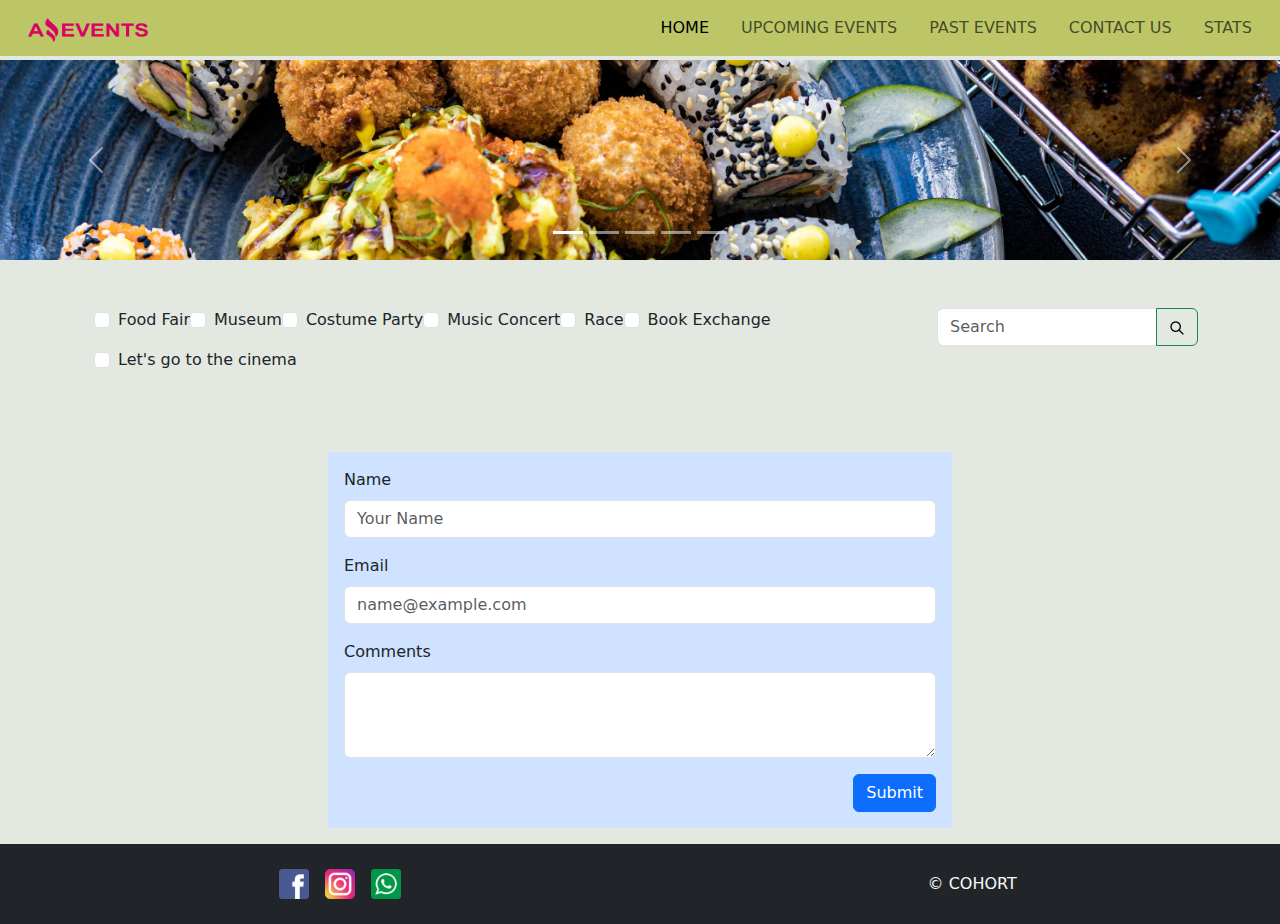
<file: pages/contact_us.html>
<!DOCTYPE html>
<html lang="en">

<head>
    <meta charset="UTF-8">
    <meta name="viewport" content="width=device-width, initial-scale=1.0">
    <link rel="icon" href="../assets/favicon.png" type="image/x-icon">
    <link href="https://cdn.jsdelivr.net/npm/bootstrap@5.3.3/dist/css/bootstrap.min.css" rel="stylesheet"
        integrity="sha384-QWTKZyjpPEjISv5WaRU9OFeRpok6YctnYmDr5pNlyT2bRjXh0JMhjY6hW+ALEwIH" crossorigin="anonymous">
    <link rel="stylesheet" href="../css/main.css">

    <title>Contact US - Amazing events</title>
</head>

<body>
    <header>
        <nav class="navbar navbar-expand-md sticky-top">
            <div class="container-fluid">
                <a class="navbar-brand px-3" href="../index.html">
                    <img src="../assets/amazing_brand.png" alt="Logo">
                </a>
                <button class="navbar-toggler" type="button" data-bs-toggle="collapse"
                    data-bs-target="#navbarSupportedContent" aria-controls="navbarSupportedContent"
                    aria-expanded="false" aria-label="Toggle navigation">
                    <span class="navbar-toggler-icon"></span>
                </button>

                <div class="collapse navbar-collapse justify-content-end" id="navbarSupportedContent">
                    <ul class="navbar-nav mb-2 mb-lg-0">
                        <li class="nav-item">
                            <a class="nav-link active px-3" href="../index.html">HOME</a>
                        </li>
                        <li class="nav-item">
                            <a class="nav-link px-3" href="./upcoming_events.html">UPCOMING EVENTS</a>
                        </li>
                        <li class="nav-item">
                            <a class="nav-link px-3" href="./past_events.html">PAST EVENTS</a>
                        </li>
                        <li class="nav-item">
                            <a class="nav-link px-3" aria-current="page" href="./contact_us.html">CONTACT US</a>
                        </li>
                        <li class="nav-item">
                            <a class="nav-link px-3" href="./stats.html">STATS</a>
                        </li>
                    </ul>
                </div>
            </div>
        </nav>
    </header>

    <main>
        <div id="carouselExampleCaptions" class="carousel d-flex align-items-center w-100 overflow-y-hidden slide" data-bs-ride="true">
            <div class="carousel-indicators">
                <button type="button" data-bs-target="#carouselExampleCaptions" data-bs-slide-to="0" class="active"
                    aria-current="true" aria-label="Slide 1"></button>
                <button type="button" data-bs-target="#carouselExampleCaptions" data-bs-slide-to="1"
                    aria-label="Slide 2"></button>
                <button type="button" data-bs-target="#carouselExampleCaptions" data-bs-slide-to="2"
                    aria-label="Slide 3"></button>
                <button type="button" data-bs-target="#carouselExampleCaptions" data-bs-slide-to="3"
                    aria-label="Slide 4"></button>
                <button type="button" data-bs-target="#carouselExampleCaptions" data-bs-slide-to="4"
                    aria-label="Slide 5"></button>
            </div>
            <div class="carousel-inner d-flex align-items-center">
                <div class="carousel-item active">
                    <img src="../assets/optional_banner_1.jpg" class="d-block w-100 object-fit-cover"  alt="Fa Food">
                    <div class="carousel-caption d-md-block">
                      <h5>HOME</h5>
                      <p>Welcome to Amazing Events</p>
                    </div>
                  </div>
                <div class="carousel-item">
                    <img src="../assets/optional_banner_2.jpg" class="d-block w-100 object-fit-cover" alt="Banner 2">
                    <div class="carousel-caption d-none d-md-block">
                        <h5>Live Opera</h5>
                    </div>
                </div>
                <div class="carousel-item">
                    <img src="../assets/optional_banner_3.jpg" class="d-block w-100 object-fit-cover" alt="Banner 3">
                    <div class="carousel-caption d-none d-md-block">
                        <h5>Museum</h5>
                    </div>
                </div>
                <div class="carousel-item">
                    <img src="../assets/optional_banner_4.jpg" class="d-block w-100 object-fit-cover" alt="Banner 4">
                    <div class="carousel-caption d-none d-md-block">
                        <h5>Magic Event Surprise</h5>
                    </div>
                </div>
                <div class="carousel-item">
                    <img src="../assets/optional_banner_5.jpg" class="d-block w-100 object-fit-cover" alt="Banner 5">
                    <div class="carousel-caption d-none d-md-block">
                        <h5>Live Karaoke</h5>
                    </div>
                </div>
            </div>
            <button class="carousel-control-prev" type="button" data-bs-target="#carouselExampleCaptions"
                data-bs-slide="prev">
                <span class="carousel-control-prev-icon" aria-hidden="true"></span>
                <span class="visually-hidden">Previous</span>
            </button>
            <button class="carousel-control-next" type="button" data-bs-target="#carouselExampleCaptions"
                data-bs-slide="next">
                <span class="carousel-control-next-icon" aria-hidden="true"></span>
                <span class="visually-hidden">Next</span>
            </button>
        </div>

        <div class="container py-5">
            <div class="row align-items-start">
                <div class="col-md-9">
                    <div class="container d-flex flex-wrap align-items-center">
                        <div class="form-check mb-3">
                            <input class="form-check-input" type="checkbox" value="" id="flexCheckDefault1">
                            <label class="form-check-label" for="flexCheckDefault1">
                                Food Fair
                            </label>
                        </div>

                        <div class="form-check mb-3">
                            <input class="form-check-input" type="checkbox" value="" id="flexCheckChecked1">
                            <label class="form-check-label" for="flexCheckChecked1">
                                Museum
                            </label>
                        </div>

                        <div class="form-check mb-3">
                            <input class="form-check-input" type="checkbox" value="" id="flexCheckChecked2">
                            <label class="form-check-label" for="flexCheckChecked2">
                                Costume Party
                            </label>
                        </div>

                        <div class="form-check mb-3">
                            <input class="form-check-input" type="checkbox" value="" id="flexCheckChecked3">
                            <label class="form-check-label" for="flexCheckChecked3">
                                Music Concert
                            </label>
                        </div>

                        <div class="form-check mb-3">
                            <input class="form-check-input" type="checkbox" value="" id="flexCheckDefault2">
                            <label class="form-check-label" for="flexCheckDefault2">
                                Race
                            </label>
                        </div>

                        <div class="form-check mb-3">
                            <input class="form-check-input" type="checkbox" value="" id="flexCheckDefault3">
                            <label class="form-check-label" for="flexCheckDefault3">
                                Book Exchange
                            </label>
                        </div>

                        <div class="form-check mb-3">
                            <input class="form-check-input" type="checkbox" value="" id="flexCheckDefault4">
                            <label class="form-check-label" for="flexCheckDefault4">
                                Let's go to the cinema
                            </label>
                        </div>
                    </div>
                </div>

                <div class="col-md-3">
                    <form class="mb-3">
                        <div class="input-group">
                            <input class="form-control" type="search" placeholder="Search" aria-label="Search">
                            <button class="btn btn-outline-success" type="submit"><img src="../assets/search.png"
                                    alt="Search"></button>
                        </div>
                    </form>
                </div>
            </div>
        </div>

        <div class="container-fluid d-flex flex-wrap justify-content-center py-3 px-3">
            <div class="bg-form bg-primary-subtle p-3 w-50">
                <form>
                    <div class="mb-3">
                        <label for="exampleInputName" class="form-label">Name</label>
                        <input id="exampleInputName" class="form-control" type="text" placeholder="Your Name" aria-label="default input example">
                    </div>
                    <div class="mb-3">
                        <label for="exampleFormControlInput1" class="form-label">Email</label>
                        <input type="email" class="form-control" id="exampleFormControlInput1" placeholder="name@example.com">
                    </div>
                    <div class="mb-3">
                        <label for="exampleFormControlTextarea1" class="form-label">Comments</label>
                        <textarea class="form-control" id="exampleFormControlTextarea1" rows="3"></textarea>
                    </div>
        
                    <div class="d-flex justify-content-end">
                        <button type="submit" class="btn btn-primary">Submit</button>
                    </div>
                </form>
            </div>
        </div>
        



    


    </main>


    <footer class="d-flex justify-content-around align-items-center bg-dark text-light">
        <ul class="nav list-unstyled d-flex justify-content-center justify-content-md-start mb-3 mb-md-0">
            <li class="ms-3">
                <a class="text-muted" href="https://www.facebook.com/" target="_blank">
                    <img src="../assets/facebook.png" alt="Facebook" width="30" height="30">
                </a>
            </li>
            <li class="ms-3">
                <a class="text-muted" href="https://www.instagram.com/" target="_blank">
                    <img src="../assets/instagram.png" alt="Instagram" width="30" height="30">
                </a>
            </li>
            <li class="ms-3">
                <a class="text-muted" href="https://www.whatsapp.com/?lang=es_LA" target="_blank">
                    <img src="../assets/whatsapp.png" alt="Whatsapp" width="30" height="30">
                </a>
            </li>
        </ul>
        <span class="mb-3 mb-md-0 custom-color">&copy; COHORT</span>
    </footer>

    <script src="https://cdn.jsdelivr.net/npm/bootstrap@5.3.3/dist/js/bootstrap.bundle.min.js"
        integrity="sha384-YvpcrYf0tY3lHB60NNkmXc5s9fDVZLESaAA55NDzOxhy9GkcIdslK1eN7N6jIeHz"
        crossorigin="anonymous"></script>

</body>

</html>
</file>
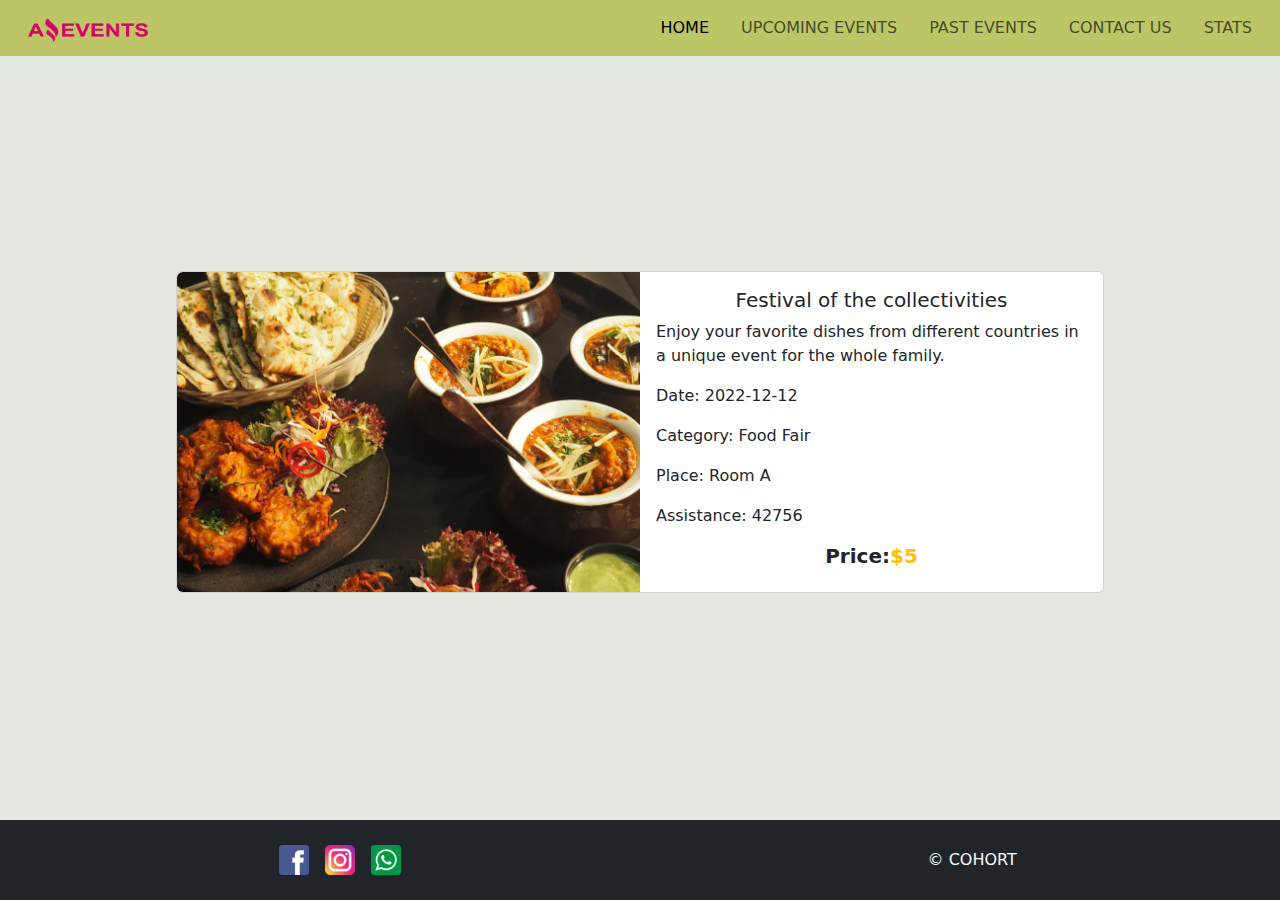
<file: pages/details.html>
<!DOCTYPE html>
<html lang="en">

<head>
    <meta charset="UTF-8">
    <meta name="viewport" content="width=device-width, initial-scale=1.0">
    <link rel="icon" href="../assets/favicon.png" type="image/x-icon">
    <link href="https://cdn.jsdelivr.net/npm/bootstrap@5.3.3/dist/css/bootstrap.min.css" rel="stylesheet"
        integrity="sha384-QWTKZyjpPEjISv5WaRU9OFeRpok6YctnYmDr5pNlyT2bRjXh0JMhjY6hW+ALEwIH" crossorigin="anonymous">
    <link rel="stylesheet" href="../css/main.css">

    <title>Details - Amazing events</title>
</head>

<body>
    <header>
        <nav class="navbar navbar-expand-md sticky-top">
            <div class="container-fluid">
                <a class="navbar-brand px-3" href="../index.html">
                    <img src="../assets/amazing_brand.png" alt="Logo">
                </a>
                <button class="navbar-toggler" type="button" data-bs-toggle="collapse"
                    data-bs-target="#navbarSupportedContent" aria-controls="navbarSupportedContent"
                    aria-expanded="false" aria-label="Toggle navigation">
                    <span class="navbar-toggler-icon"></span>
                </button>

                <div class="collapse navbar-collapse justify-content-end" id="navbarSupportedContent">
                    <ul class="navbar-nav mb-2 mb-lg-0">
                        <li class="nav-item">
                            <a class="nav-link active px-3" href="../index.html">HOME</a>
                        </li>
                        <li class="nav-item">
                            <a class="nav-link px-3" href="./upcoming_events.html">UPCOMING EVENTS</a>
                        </li>
                        <li class="nav-item">
                            <a class="nav-link px-3" href="./past_events.html">PAST EVENTS</a>
                        </li>
                        <li class="nav-item">
                            <a class="nav-link px-3" href="./contact_us.html">CONTACT US</a>
                        </li>
                        <li class="nav-item">
                            <a class="nav-link px-3" href="./stats.html">STATS</a>
                        </li>
                    </ul>
                </div>
            </div>
        </nav>
    </header>

    <main class="d-flex justify-content-center align-items-center">

        <div class="container-fluid d-flex flex-wrap justify-content-center py-3 px-3 w-75 h-100" >
            <div class="card mb-3 w-100 h-100">
                <div class="row g-0">
                    <div class="col-md-6">
                        <img src=" ../assets/food_fair.jpg" class="img-fluid rounded-start h-100 w-100 object-fit-cover" alt="Food Fair">
                    </div>
                    <div class="col-md-6">
                        <div class="card-body d-flex flex-column justify-content-center h-100 w-100">
                            <h5 class="card-title d-flex justify-content-center">Festival of the collectivities</h5>
                            <p class="card-text">Enjoy your favorite dishes from different countries in a unique event for the whole family.</p>
                            <p class="card-text">Date: 2022-12-12</p>
                            <p class="card-text">Category: Food Fair</p>
                            <p class="card-text">Place: Room A</p>
                            <p class="card-text">Assistance: 42756</p>
                            <h4 class="d-flex fw-bold fs-5 justify-content-center">Price: <span class="text-warning fw-bold fs-5">$5</span></h4>
                        </div>
                    </div>
                </div>
            </div>
        </div>

    </main>


    <footer class="d-flex justify-content-around align-items-center bg-dark text-light">
        <ul class="nav list-unstyled d-flex justify-content-center justify-content-md-start mb-3 mb-md-0">
            <li class="ms-3">
                <a class="text-muted" href="https://www.facebook.com/" target="_blank">
                    <img src="../assets/facebook.png" alt="Facebook" width="30" height="30">
                </a>
            </li>
            <li class="ms-3">
                <a class="text-muted" href="https://www.instagram.com/" target="_blank">
                    <img src="../assets/instagram.png" alt="Instagram" width="30" height="30">
                </a>
            </li>
            <li class="ms-3">
                <a class="text-muted" href="https://www.whatsapp.com/?lang=es_LA" target="_blank">
                    <img src="../assets/whatsapp.png" alt="Whatsapp" width="30" height="30">
                </a>
            </li>
        </ul>
        <span class="mb-3 mb-md-0 custom-color">&copy; COHORT</span>
    </footer>

    <script src="https://cdn.jsdelivr.net/npm/bootstrap@5.3.3/dist/js/bootstrap.bundle.min.js"
        integrity="sha384-YvpcrYf0tY3lHB60NNkmXc5s9fDVZLESaAA55NDzOxhy9GkcIdslK1eN7N6jIeHz"
        crossorigin="anonymous"></script>

</body>

</html>
</file>
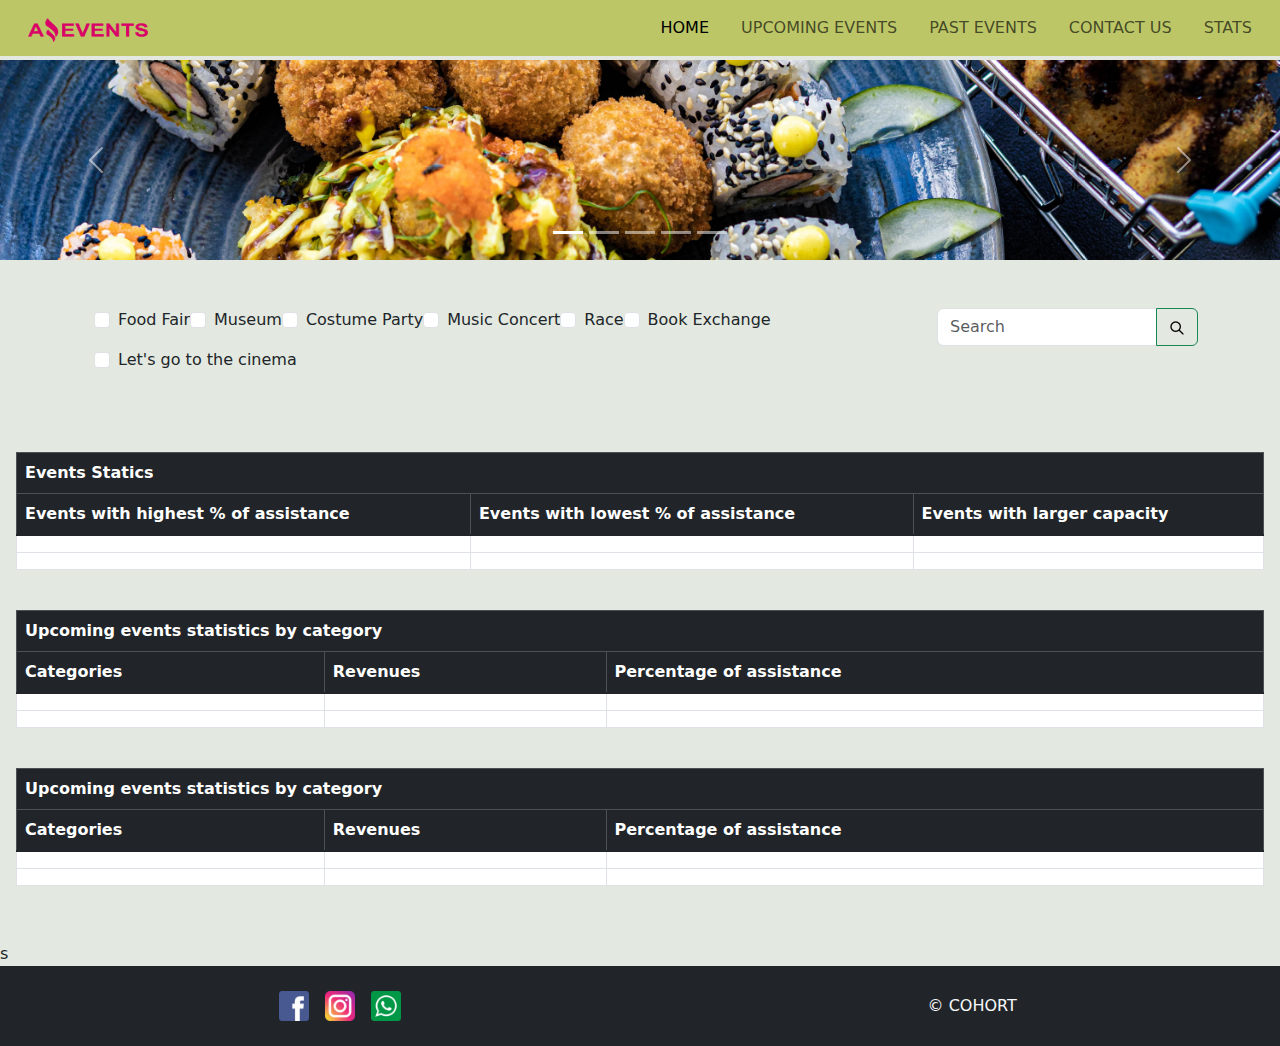
<file: pages/stats.html>
<!DOCTYPE html>
<html lang="en">

<head>
    <meta charset="UTF-8">
    <meta name="viewport" content="width=device-width, initial-scale=1.0">
    <link rel="icon" href="../assets/favicon.png" type="image/x-icon">
    <link href="https://cdn.jsdelivr.net/npm/bootstrap@5.3.3/dist/css/bootstrap.min.css" rel="stylesheet"
        integrity="sha384-QWTKZyjpPEjISv5WaRU9OFeRpok6YctnYmDr5pNlyT2bRjXh0JMhjY6hW+ALEwIH" crossorigin="anonymous">
    <link rel="stylesheet" href="../css/main.css">

    <title>Stats - Amazing events</title>
</head>

<body>
    <header>
        <nav class="navbar navbar-expand-md sticky-top">
            <div class="container-fluid">
                <a class="navbar-brand px-3" href="../index.html">
                    <img src="../assets/amazing_brand.png" alt="Logo">
                </a>
                <button class="navbar-toggler" type="button" data-bs-toggle="collapse"
                    data-bs-target="#navbarSupportedContent" aria-controls="navbarSupportedContent"
                    aria-expanded="false" aria-label="Toggle navigation">
                    <span class="navbar-toggler-icon"></span>
                </button>

                <div class="collapse navbar-collapse justify-content-end" id="navbarSupportedContent">
                    <ul class="navbar-nav mb-2 mb-lg-0">
                        <li class="nav-item">
                            <a class="nav-link active px-3" href="../index.html">HOME</a>
                        </li>
                        <li class="nav-item">
                            <a class="nav-link px-3" href="./upcoming_events.html">UPCOMING EVENTS</a>
                        </li>
                        <li class="nav-item">
                            <a class="nav-link px-3" href="./past_events.html">PAST EVENTS</a>
                        </li>
                        <li class="nav-item">
                            <a class="nav-link px-3" href="./contact_us.html">CONTACT US</a>
                        </li>
                        <li class="nav-item">
                            <a class="nav-link px-3" aria-current="page" href="./stats.html">STATS</a>
                        </li>
                    </ul>
                </div>
            </div>
        </nav>
    </header>

    <main>
        <div id="carouselExampleCaptions" class="carousel d-flex align-items-center w-100 overflow-y-hidden slide" data-bs-ride="true">
            <div class="carousel-indicators">
                <button type="button" data-bs-target="#carouselExampleCaptions" data-bs-slide-to="0" class="active"
                    aria-current="true" aria-label="Slide 1"></button>
                <button type="button" data-bs-target="#carouselExampleCaptions" data-bs-slide-to="1"
                    aria-label="Slide 2"></button>
                <button type="button" data-bs-target="#carouselExampleCaptions" data-bs-slide-to="2"
                    aria-label="Slide 3"></button>
                <button type="button" data-bs-target="#carouselExampleCaptions" data-bs-slide-to="3"
                    aria-label="Slide 4"></button>
                <button type="button" data-bs-target="#carouselExampleCaptions" data-bs-slide-to="4"
                    aria-label="Slide 5"></button>
            </div>
            <div class="carousel-inner d-flex align-items-center">
                <div class="carousel-item active">
                    <img src="../assets/optional_banner_1.jpg" class="d-block w-100 object-fit-cover"  alt="Fa Food">
                    <div class="carousel-caption d-md-block">
                      <h5>HOME</h5>
                      <p>Welcome to Amazing Events</p>
                    </div>
                  </div>
                <div class="carousel-item">
                    <img src="../assets/optional_banner_2.jpg" class="d-block w-100 object-fit-cover" alt="Banner 2">
                    <div class="carousel-caption d-none d-md-block">
                        <h5>Live Opera</h5>
                    </div>
                </div>
                <div class="carousel-item">
                    <img src="../assets/optional_banner_3.jpg" class="d-block w-100 object-fit-cover" alt="Banner 3">
                    <div class="carousel-caption d-none d-md-block">
                        <h5>Museum</h5>
                    </div>
                </div>
                <div class="carousel-item">
                    <img src="../assets/optional_banner_4.jpg" class="d-block w-100 object-fit-cover" alt="Banner 4">
                    <div class="carousel-caption d-none d-md-block">
                        <h5>Magic Event Surprise</h5>
                    </div>
                </div>
                <div class="carousel-item">
                    <img src="../assets/optional_banner_5.jpg" class="d-block w-100 object-fit-cover" alt="Banner 5">
                    <div class="carousel-caption d-none d-md-block">
                        <h5>Live Karaoke</h5>
                    </div>
                </div>
            </div>
            <button class="carousel-control-prev" type="button" data-bs-target="#carouselExampleCaptions"
                data-bs-slide="prev">
                <span class="carousel-control-prev-icon" aria-hidden="true"></span>
                <span class="visually-hidden">Previous</span>
            </button>
            <button class="carousel-control-next" type="button" data-bs-target="#carouselExampleCaptions"
                data-bs-slide="next">
                <span class="carousel-control-next-icon" aria-hidden="true"></span>
                <span class="visually-hidden">Next</span>
            </button>
        </div>

        <div class="container py-5">
            <div class="row align-items-start">
                <div class="col-md-9">
                    <div class="container d-flex flex-wrap align-items-center">
                        <div class="form-check mb-3">
                            <input class="form-check-input" type="checkbox" value="" id="flexCheckDefault1">
                            <label class="form-check-label" for="flexCheckDefault1">
                                Food Fair
                            </label>
                        </div>

                        <div class="form-check mb-3">
                            <input class="form-check-input" type="checkbox" value="" id="flexCheckChecked1">
                            <label class="form-check-label" for="flexCheckChecked1">
                                Museum
                            </label>
                        </div>

                        <div class="form-check mb-3">
                            <input class="form-check-input" type="checkbox" value="" id="flexCheckChecked2">
                            <label class="form-check-label" for="flexCheckChecked2">
                                Costume Party
                            </label>
                        </div>

                        <div class="form-check mb-3">
                            <input class="form-check-input" type="checkbox" value="" id="flexCheckChecked3">
                            <label class="form-check-label" for="flexCheckChecked3">
                                Music Concert
                            </label>
                        </div>

                        <div class="form-check mb-3">
                            <input class="form-check-input" type="checkbox" value="" id="flexCheckDefault2">
                            <label class="form-check-label" for="flexCheckDefault2">
                                Race
                            </label>
                        </div>

                        <div class="form-check mb-3">
                            <input class="form-check-input" type="checkbox" value="" id="flexCheckDefault3">
                            <label class="form-check-label" for="flexCheckDefault3">
                                Book Exchange
                            </label>
                        </div>

                        <div class="form-check mb-3">
                            <input class="form-check-input" type="checkbox" value="" id="flexCheckDefault4">
                            <label class="form-check-label" for="flexCheckDefault4">
                                Let's go to the cinema
                            </label>
                        </div>
                    </div>
                </div>

                <div class="col-md-3">
                    <form class="mb-3">
                        <div class="input-group">
                            <input class="form-control" type="search" placeholder="Search" aria-label="Search">
                            <button class="btn btn-outline-success" type="submit"><img src="../assets/search.png"
                                    alt="Search"></button>
                        </div>
                    </form>
                </div>
            </div>
        </div>

        <div class="container-fluid py-3 px-3">

            <div class="row mb-4">
                <div class="col-12">
                    <div class="table-responsive">
                        <table class="table table-bordered">
                            <thead class="table-dark">
                                <tr>
                                    <th colspan="3">Events Statics</th>
                                </tr>
                                <tr>
                                    <th scope="col">Events with highest % of assistance</th>
                                    <th scope="col">Events with lowest % of assistance</th>
                                    <th scope="col">Events with larger capacity</th>
                                </tr>
                            </thead>
                            <tbody class="table-group-divider">
                                <tr>
                                    <td> </td>
                                    <td> </td>
                                    <td> </td>
                                </tr>
                                <tr>
                                    <td> </td>
                                    <td> </td>
                                    <td> </td>
                                </tr>
                            </tbody>
                        </table>
                    </div>
                </div>
            </div>
        
            <div class="row mb-4">
                <div class="col-12">
                    <div class="table-responsive">
                        <table class="table table-bordered">
                            <thead class="table-dark">
                                <tr>
                                    <th colspan="3">Upcoming events statistics by category</th>
                                </tr>
                                <tr>
                                    <th scope="col">Categories</th>
                                    <th scope="col">Revenues</th>
                                    <th scope="col">Percentage of assistance</th>
                                </tr>
                            </thead>
                            <tbody class="table-group-divider">
                                <tr>
                                    <td> </td>
                                    <td> </td>
                                    <td> </td>
                                </tr>
                                <tr>
                                    <td> </td>
                                    <td> </td>
                                    <td> </td>
                                </tr>
                            </tbody>
                        </table>
                    </div>
                </div>
            </div>
        
            <div class="row mb-4">
                <div class="col-12">
                    <div class="table-responsive">
                        <table class="table table-bordered">
                            <thead class="table-dark">
                                <tr>
                                    <th colspan="3">Upcoming events statistics by category</th>
                                </tr>
                                <tr>
                                    <th scope="col">Categories</th>
                                    <th scope="col">Revenues</th>
                                    <th scope="col">Percentage of assistance</th>
                                </tr>
                            </thead>
                            <tbody class="table-group-divider">
                                <tr>
                                    <td> </td>
                                    <td> </td>
                                    <td> </td>
                                </tr>
                                <tr>
                                    <td> </td>
                                    <td> </td>
                                    <td> </td>
                                </tr>
                            </tbody>
                        </table>
                    </div>
                </div>
            </div>
        
        </div>
        
s        

       

    </main>


    <footer class="d-flex justify-content-around align-items-center bg-dark text-light">
        <ul class="nav list-unstyled d-flex justify-content-center justify-content-md-start mb-3 mb-md-0">
            <li class="ms-3">
                <a class="text-muted" href="https://www.facebook.com/" target="_blank">
                    <img src="../assets/facebook.png" alt="Facebook" width="30" height="30">
                </a>
            </li>
            <li class="ms-3">
                <a class="text-muted" href="https://www.instagram.com/" target="_blank">
                    <img src="../assets/instagram.png" alt="Instagram" width="30" height="30">
                </a>
            </li>
            <li class="ms-3">
                <a class="text-muted" href="https://www.whatsapp.com/?lang=es_LA" target="_blank">
                    <img src="../assets/whatsapp.png" alt="Whatsapp" width="30" height="30">
                </a>
            </li>
        </ul>
        <span class="mb-3 mb-md-0 custom-color">&copy; COHORT</span>
    </footer>

    <script src="https://cdn.jsdelivr.net/npm/bootstrap@5.3.3/dist/js/bootstrap.bundle.min.js"
        integrity="sha384-YvpcrYf0tY3lHB60NNkmXc5s9fDVZLESaAA55NDzOxhy9GkcIdslK1eN7N6jIeHz"
        crossorigin="anonymous"></script>

</body>

</html>
</file>
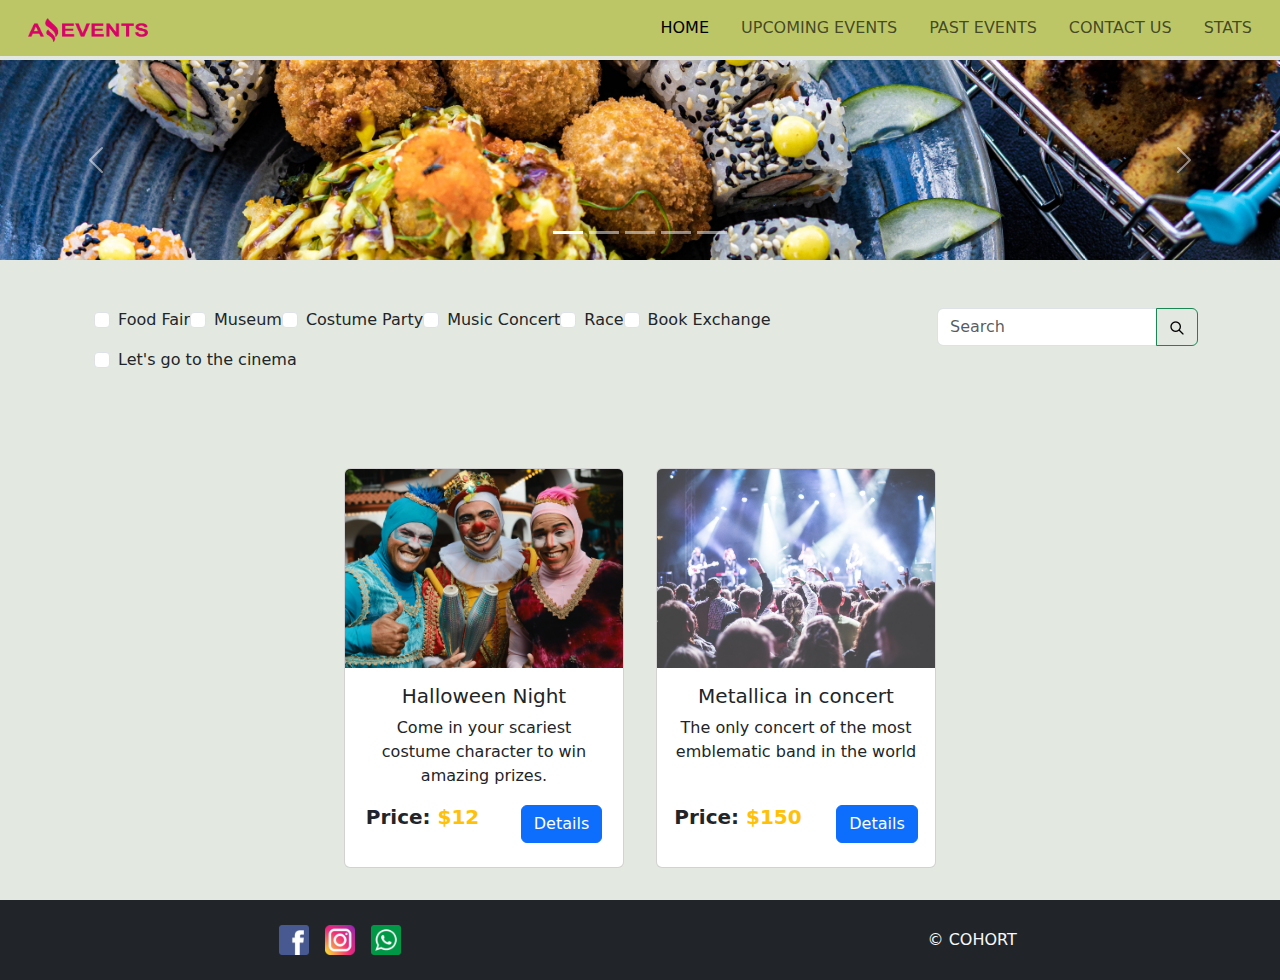
<file: pages/upcoming_events.html>
<!DOCTYPE html>
<html lang="en">

<head>
    <meta charset="UTF-8">
    <meta name="viewport" content="width=device-width, initial-scale=1.0">
    <link rel="icon" href="../assets/favicon.png" type="image/x-icon">
    <link href="https://cdn.jsdelivr.net/npm/bootstrap@5.3.3/dist/css/bootstrap.min.css" rel="stylesheet"
        integrity="sha384-QWTKZyjpPEjISv5WaRU9OFeRpok6YctnYmDr5pNlyT2bRjXh0JMhjY6hW+ALEwIH" crossorigin="anonymous">
    <link rel="stylesheet" href="../css/main.css">

    <title>Upcoming Events - Amazing events</title>
</head>

<body>
    <header>
        <nav class="navbar navbar-expand-md sticky-top">
            <div class="container-fluid">
                <a class="navbar-brand px-3" href="../index.html">
                    <img src="../assets/amazing_brand.png" alt="Logo">
                </a>
                <button class="navbar-toggler" type="button" data-bs-toggle="collapse"
                    data-bs-target="#navbarSupportedContent" aria-controls="navbarSupportedContent"
                    aria-expanded="false" aria-label="Toggle navigation">
                    <span class="navbar-toggler-icon"></span>
                </button>

                <div class="collapse navbar-collapse justify-content-end" id="navbarSupportedContent">
                    <ul class="navbar-nav mb-2 mb-lg-0">
                        <li class="nav-item">
                            <a class="nav-link active px-3" href="../index.html">HOME</a>
                        </li>
                        <li class="nav-item">
                            <a class="nav-link px-3" aria-current="page" href="./upcoming_events.html">UPCOMING EVENTS</a>
                        </li>
                        <li class="nav-item">
                            <a class="nav-link px-3" href="./past_events.html">PAST EVENTS</a>
                        </li>
                        <li class="nav-item">
                            <a class="nav-link px-3" href="./contact_us.html">CONTACT US</a>
                        </li>
                        <li class="nav-item">
                            <a class="nav-link px-3" href="./stats.html">STATS</a>
                        </li>
                    </ul>
                </div>
            </div>
        </nav>
    </header>

    <main>
        <div id="carouselExampleCaptions" class="carousel d-flex align-items-center w-100 overflow-y-hidden slide" data-bs-ride="true">
            <div class="carousel-indicators">
                <button type="button" data-bs-target="#carouselExampleCaptions" data-bs-slide-to="0" class="active"
                    aria-current="true" aria-label="Slide 1"></button>
                <button type="button" data-bs-target="#carouselExampleCaptions" data-bs-slide-to="1"
                    aria-label="Slide 2"></button>
                <button type="button" data-bs-target="#carouselExampleCaptions" data-bs-slide-to="2"
                    aria-label="Slide 3"></button>
                <button type="button" data-bs-target="#carouselExampleCaptions" data-bs-slide-to="3"
                    aria-label="Slide 4"></button>
                <button type="button" data-bs-target="#carouselExampleCaptions" data-bs-slide-to="4"
                    aria-label="Slide 5"></button>
            </div>
            <div class="carousel-inner d-flex align-items-center">
                <div class="carousel-item active">
                    <img src="../assets/optional_banner_1.jpg" class="d-block w-100 object-fit-cover"  alt="Fa Food">
                    <div class="carousel-caption d-block">
                      <h5>HOME</h5>
                      <p>Welcome to Amazing Events</p>
                    </div>
                  </div>
                <div class="carousel-item">
                    <img src="../assets/optional_banner_2.jpg" class="d-block w-100 object-fit-cover" alt="Banner 2">
                    <div class="carousel-caption d-none d-md-block">
                        <h5>Live Opera</h5>
                    </div>
                </div>
                <div class="carousel-item">
                    <img src="../assets/optional_banner_3.jpg" class="d-block w-100 object-fit-cover" alt="Banner 3">
                    <div class="carousel-caption d-none d-md-block">
                        <h5>Museum</h5>
                    </div>
                </div>
                <div class="carousel-item">
                    <img src="../assets/optional_banner_4.jpg" class="d-block w-100 object-fit-cover" alt="Banner 4">
                    <div class="carousel-caption d-none d-md-block">
                        <h5>Magic Event Surprise</h5>
                    </div>
                </div>
                <div class="carousel-item">
                    <img src="../assets/optional_banner_5.jpg" class="d-block w-100 object-fit-cover" alt="Banner 5">
                    <div class="carousel-caption d-none d-md-block">
                        <h5>Live Karaoke</h5>
                    </div>
                </div>
            </div>
            <button class="carousel-control-prev" type="button" data-bs-target="#carouselExampleCaptions"
                data-bs-slide="prev">
                <span class="carousel-control-prev-icon" aria-hidden="true"></span>
                <span class="visually-hidden">Previous</span>
            </button>
            <button class="carousel-control-next" type="button" data-bs-target="#carouselExampleCaptions"
                data-bs-slide="next">
                <span class="carousel-control-next-icon" aria-hidden="true"></span>
                <span class="visually-hidden">Next</span>
            </button>
        </div>

        <div class="container py-5">
            <div class="row align-items-start">
                <div class="col-md-9">
                    <div class="container d-flex flex-wrap align-items-center">
                        <div class="form-check mb-3">
                            <input class="form-check-input" type="checkbox" value="" id="flexCheckDefault1">
                            <label class="form-check-label" for="flexCheckDefault1">
                                Food Fair
                            </label>
                        </div>

                        <div class="form-check mb-3">
                            <input class="form-check-input" type="checkbox" value="" id="flexCheckChecked1">
                            <label class="form-check-label" for="flexCheckChecked1">
                                Museum
                            </label>
                        </div>

                        <div class="form-check mb-3">
                            <input class="form-check-input" type="checkbox" value="" id="flexCheckChecked2">
                            <label class="form-check-label" for="flexCheckChecked2">
                                Costume Party
                            </label>
                        </div>

                        <div class="form-check mb-3">
                            <input class="form-check-input" type="checkbox" value="" id="flexCheckChecked3">
                            <label class="form-check-label" for="flexCheckChecked3">
                                Music Concert
                            </label>
                        </div>

                        <div class="form-check mb-3">
                            <input class="form-check-input" type="checkbox" value="" id="flexCheckDefault2">
                            <label class="form-check-label" for="flexCheckDefault2">
                                Race
                            </label>
                        </div>

                        <div class="form-check mb-3">
                            <input class="form-check-input" type="checkbox" value="" id="flexCheckDefault3">
                            <label class="form-check-label" for="flexCheckDefault3">
                                Book Exchange
                            </label>
                        </div>

                        <div class="form-check mb-3">
                            <input class="form-check-input" type="checkbox" value="" id="flexCheckDefault4">
                            <label class="form-check-label" for="flexCheckDefault4">
                                Let's go to the cinema
                            </label>
                        </div>
                    </div>
                </div>

                <div class="col-md-3">
                    <form class="mb-3">
                        <div class="input-group">
                            <input class="form-control" type="search" placeholder="Search" aria-label="Search">
                            <button class="btn btn-outline-success" type="submit"><img src="../assets/search.png"
                                    alt="Search"></button>
                        </div>
                    </form>
                </div>
            </div>
        </div>

        <div class="container-fluid d-flex flex-wrap justify-content-center  py-3  px-3" >

                <div class="card m-3">
                    <img src="../assets/costume_party.jpg" class="card-img-top w-100 h-50 object-fit-cover" alt="Halloween Night">
                    <div class="card-body text-center">
                        <h5 class="card-title">Halloween Night</h5>
                        <p class="card-text">Come in your scariest costume character to win amazing prizes.</p>
                    </div>
                    <div class="d-flex justify-content-around mb-4">
                        <h4 class="fw-bold fs-5">Price: <span class="text-warning fw-bold fs-5"> $12 </span></h4>
                        <a href="./pages/details.html" class="btn btn-primary">Details</a>
                    </div>
                </div>

                <div class="card m-3">
                    <img src="../assets/music_concert.jpg" class="card-img-top w-100 h-50 object-fit-cover" alt="Metallica in concert">
                    <div class="card-body text-center">
                        <h5 class="card-title">Metallica in concert</h5>
                        <p class="card-text">The only concert of the most emblematic band in the world</p>
                    </div>
                    <div class="d-flex justify-content-around mb-4">
                        <h4 class="fw-bold fs-5">Price: <span class="text-warning fw-bold fs-5"> $150 </span></h4>
                        <a href="./pages/details.html" class="btn btn-primary">Details</a>
                    </div>
                </div>
        </div>


    </main>


    <footer class="d-flex justify-content-around align-items-center bg-dark text-light">
        <ul class="nav list-unstyled d-flex justify-content-center justify-content-md-start mb-3 mb-md-0">
            <li class="ms-3">
                <a class="text-muted" href="https://www.facebook.com/" target="_blank">
                    <img src="../assets/facebook.png" alt="Facebook" width="30" height="30">
                </a>
            </li>
            <li class="ms-3">
                <a class="text-muted" href="https://www.instagram.com/" target="_blank">
                    <img src="../assets/instagram.png" alt="Instagram" width="30" height="30">
                </a>
            </li>
            <li class="ms-3">
                <a class="text-muted" href="https://www.whatsapp.com/?lang=es_LA" target="_blank">
                    <img src="../assets/whatsapp.png" alt="Whatsapp" width="30" height="30">
                </a>
            </li>
        </ul>
        <span class="mb-3 mb-md-0 custom-color">&copy; COHORT</span>
    </footer>

    <script src="https://cdn.jsdelivr.net/npm/bootstrap@5.3.3/dist/js/bootstrap.bundle.min.js"
        integrity="sha384-YvpcrYf0tY3lHB60NNkmXc5s9fDVZLESaAA55NDzOxhy9GkcIdslK1eN7N6jIeHz"
        crossorigin="anonymous"></script>

</body>

</html>
</file>
<file: css/main.css>
body {
    background-color: #77966d35;
    height: 100vh;
}

header {
    height: 60px;
}

nav {
    background-color: #bcc667;
}

nav > div > a > img {
    width: 120px;
    height: 24px;
}

main {
    min-height: calc(100vh - 140px);
}

footer {
    height: 80px;
}

footer > ul > li > a > img {
    width: 30px;
    height: 30px;
}

.carousel {
    height: 200px;
}

.card {
    width: 280px;
    height: 400px;
}
</file>
